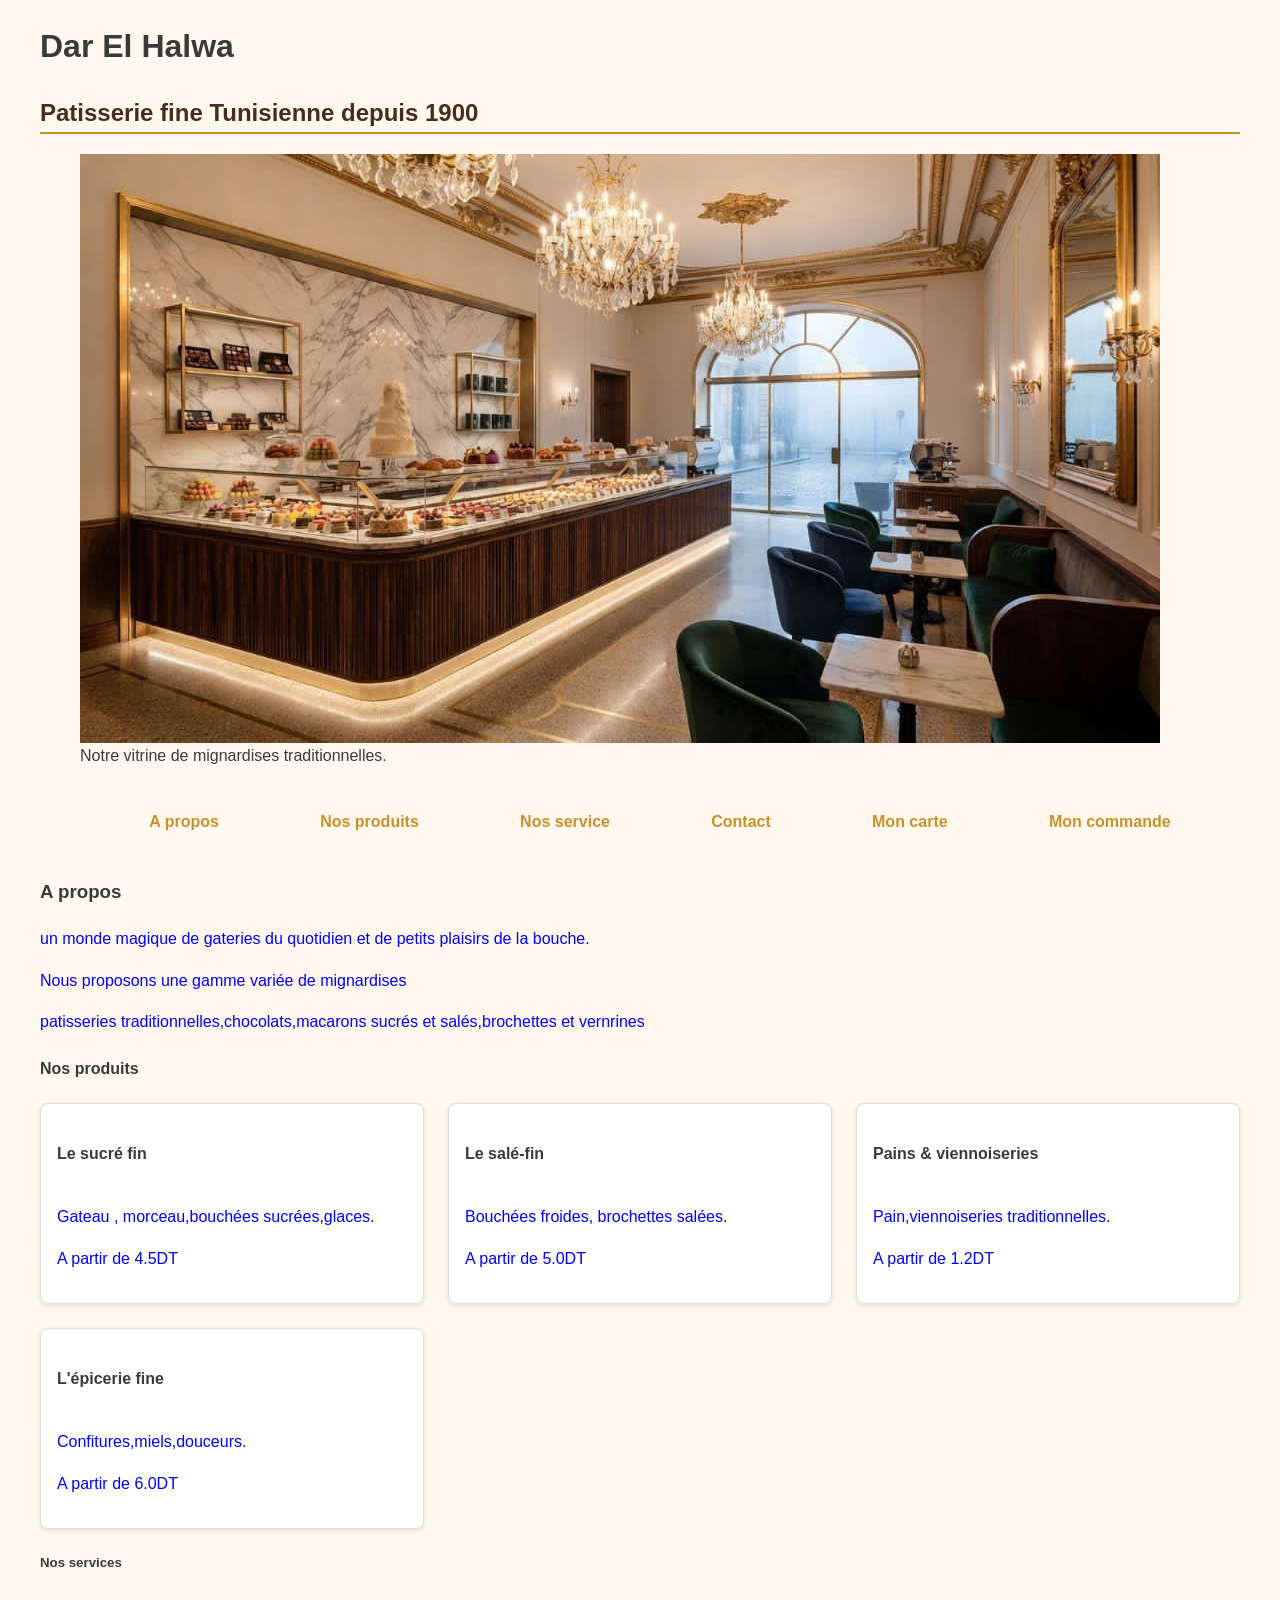
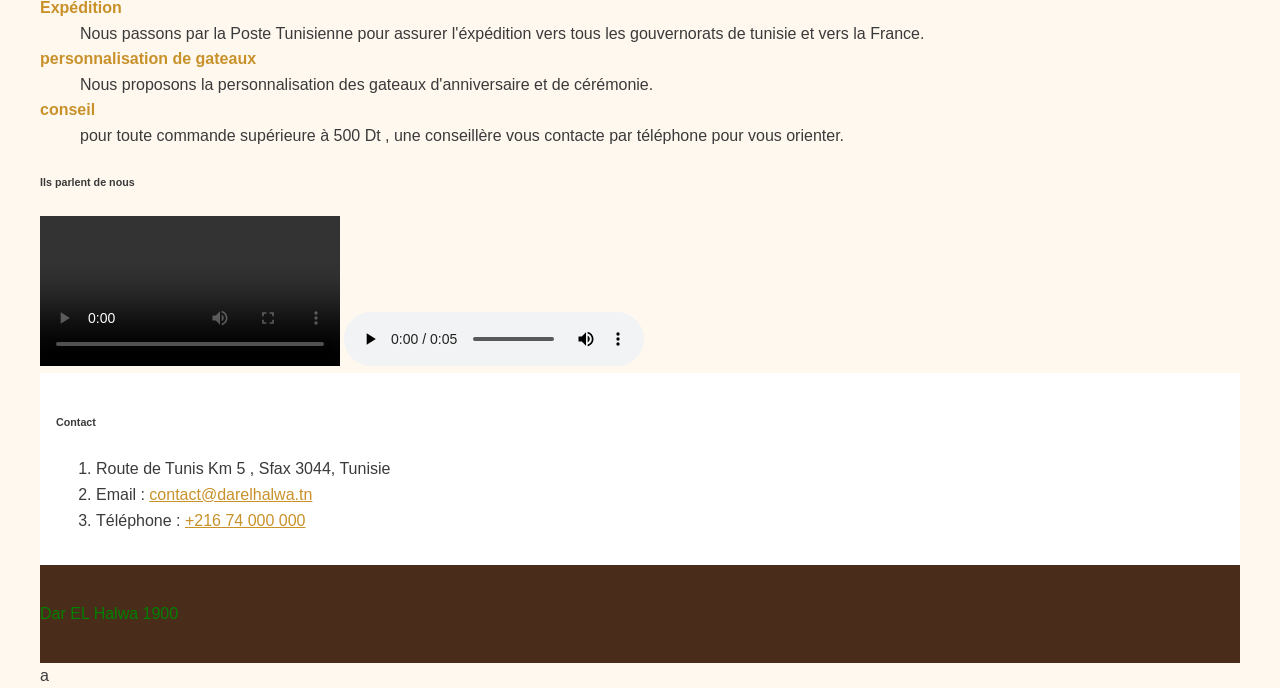
<file: index.html>
a<!DOCTYPE html>
<html lang="fr">
<head>
    <meta charset="UTF-8">
    <meta name="viewport" content="width=device-width, initial-scale=1.0">
    <title>tableau de la carte des prix</title>
    <link rel="stylesheet" href="style.css">
</head>
<body>
    <header>
        <h1>Dar El Halwa</h1>
        <h2>Patisserie fine Tunisienne depuis 1900</h2>
        <figure>
            <img src="image/patisserie.jpg" alt="photo de la vitrine de la patisserie montrant un assortiment de mignardises traditionnelles">
            <figcaption>Notre vitrine de mignardises traditionnelles.</figcaption>
        </figure>
    </header>
    <nav id="sommaire">
        <ul>
            <li><a href="#apropos">A propos</a></li>
            <li><a href="#produits">Nos produits</a></li>
            <li><a href="#services">Nos service</a></li>
            <li><a href="#contact">Contact</a></li>
            <li><a href="carte.html">Mon carte</a></li>
            <li><a href="commande.html">Mon commande</a>
        </ul>
    </nav>
    <main>
        <section id="apropos">
            <h3> A propos </h3>
            <p>un monde magique de gateries du quotidien et de petits plaisirs de la bouche.</p>
            <p>Nous proposons une gamme variée de mignardises </p>
            <p>patisseries traditionnelles,chocolats,macarons sucrés et salés,brochettes et vernrines</p>
        </section>
        <section id="produits">
            <h4>Nos produits</h4>
            <ul class="grille-produits">
                <li class="carte">
                    <h4>Le sucré fin</h4>
                    <p>Gateau , morceau,bouchées sucrées,glaces.</p>
                    <p class="prix">A partir de 4.5DT</p>
                </li>
                <li class="carte">
                    <h4>Le salé-fin</h4>
                    <p>Bouchées froides, brochettes salées.</p>
                    <p class="prix">A partir de 5.0DT</p>
                </li>
                <li class="carte">
                    <h4>Pains & viennoiseries</h4>
                    <p>Pain,viennoiseries traditionnelles.</p>
                    <p class="prix">A partir de 1.2DT</p>
                </li>
                <li class="carte">
                    <h4>L'épicerie fine</h4>
                    <p>Confitures,miels,douceurs.</p>
                    <p class="prix">A partir de 6.0DT</p>
                </li>
            </ul>
        </section>
        <section id="services">
            <h5>Nos services</h5>
            <dl>
                <dt><strong>Expédition</strong></dt>
                <dd>Nous passons par la Poste Tunisienne pour assurer l'éxpédition vers tous les gouvernorats de tunisie et vers la France.</dd>
                <dt><strong>personnalisation de gateaux</strong></dt>
                <dd>Nous proposons la personnalisation des gateaux d'anniversaire et de cérémonie.</dd>
                <dt><strong>conseil</strong></dt>
                <dd>pour toute commande supérieure à 500 Dt , une conseillère vous contacte par téléphone pour vous orienter. </dd>
            </dl>
        </section>
        <section id="temoignages">
            <h6>Ils parlent de nous</h6>
            <video controls>
                <source src="media/viedo.mp4" type="video/mp4">
                Votre navigateur ne supporte pas la lecture de vidéos.
            </video>
            <audio controls>
                <source src="media/audio.mp3" type="audio/mpeg">
                Votre navigateur ne supporte pas la lecture d'audio.
            </audio>
        </section>
        <section id="contact">
            <h6>Contact</h6>
            <ol>
                <li>Route de Tunis Km 5 , Sfax 3044, Tunisie</li>
                <li>Email : <a href="mailto:contact@darrlhalwa.tn">contact@darelhalwa.tn</a></li>
                <li>Téléphone : <a href="tel:+21674000000">+216 74 000 000</a></li>
            </ol>
        </section>
    </main>    
    <footer>
     <p>Dar EL Halwa 1900</p> 
    </footer>
</body>
</html>
</file>
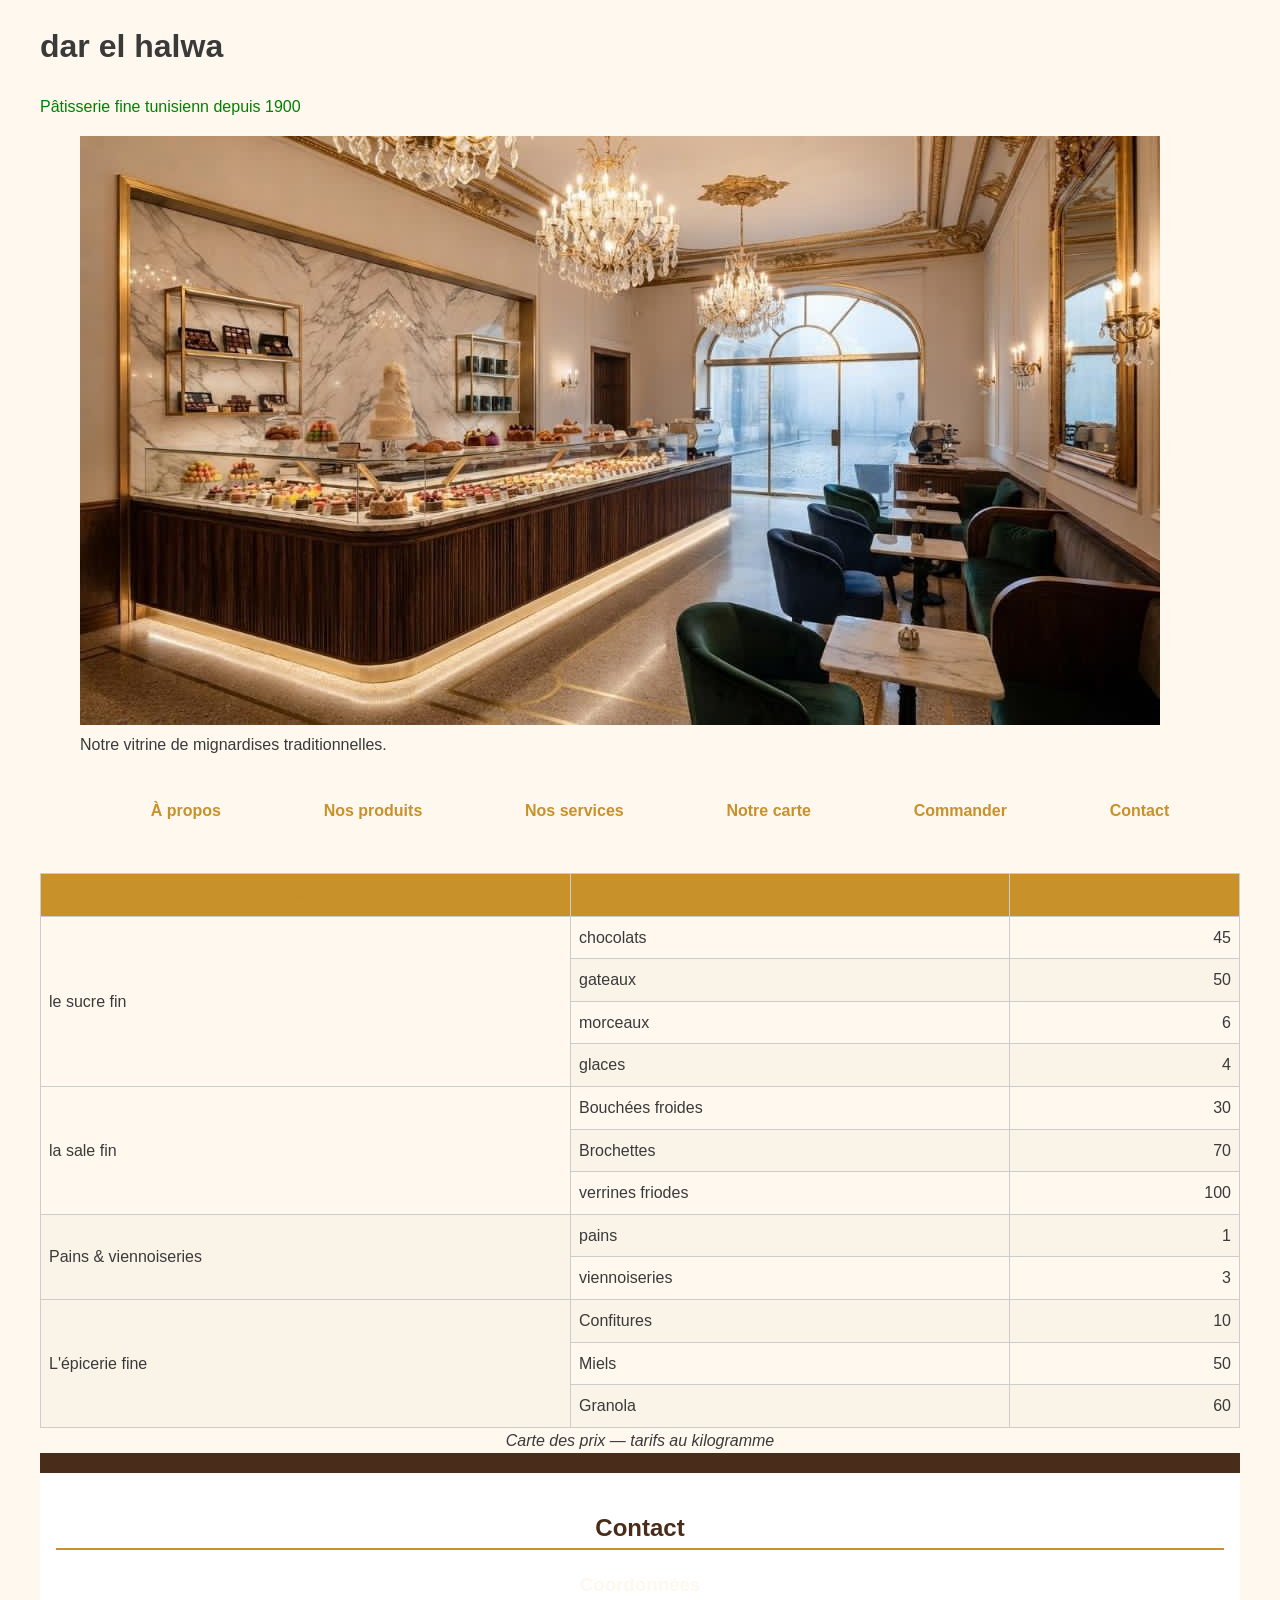
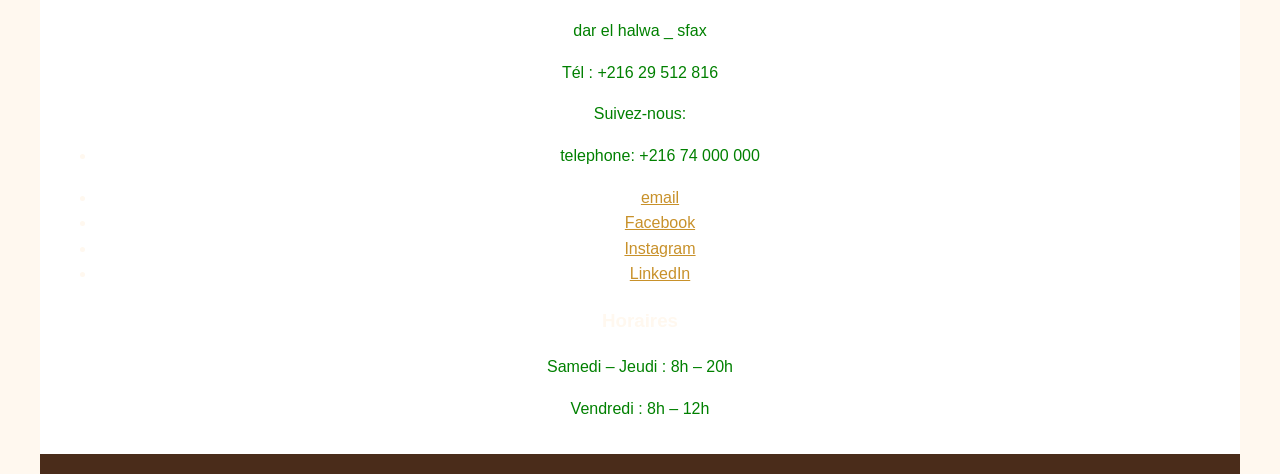
<file: carte.html>
<!DOCTYPE html>
<html lang="fr">
<head>
    <meta name="viewport" content="width=device-width, initial-scale=1.0">
    <link rel="stylesheet" href="style.css">
    <title>Carte</title>
</head>
<body>
    <header>
         <h1>dar el halwa</h1>
        <p>Pâtisserie fine tunisienn depuis 1900</p>

    <figure>
        <img src="image/patisserie.jpg" alt="Vitrine garnie de mignardises, cornes de gazelle et makrouds">
        <figcaption>Notre vitrine de mignardises traditionnelles.</figcaption>
    </figure>
    </header>
    <nav>
        <ul>
        <li><a href="index.html#apropos">À propos</a></li>
        <li><a href="index.html#produits">Nos produits</a></li>
        <li><a href="index.html#services">Nos services</a></li>
        <li><a href="index.html#carte.html">Notre carte</a></li>
        <li><a href="commande.html">Commander</a></li>
        <li><a href="index.html#contact">Contact</a></li>
        </ul><br>
    </nav>
    <main>
        <table>
            <caption>Carte des prix — tarifs au kilogramme</caption>
            <thead>
                <tr>
                    <th>categorie</th>
                    <th>produit</th>
                    <th>prix(Dt)</th>
                </tr>
            </thead>
            <tbody>
                <tr>
                    <td rowspan="4" scope="row">le sucre fin</td>
                    <td>chocolats</td>
                    <td>45</td>
                </tr>
                <tr>
                    <td>gateaux</td>
                    <td>50</td>
                </tr>
                <tr>
                    <td>morceaux</td>
                    <td>6</td>
                </tr>
                <tr>
                    <td>glaces</td>
                    <td>4</td>
                </tr>
                <tr>
                    <td rowspan="3" scope="row">la sale fin</td>
                    <td>Bouchées froides</td>
                    <td>30</td>
                </tr>
                <tr>
                    <td>Brochettes</td>
                    <td>70</td>
                </tr>
                <tr>
                    <td>verrines friodes</td>
                    <td>100</td>
                </tr>
                <tr>
                    <td rowspan="2" scope="row">Pains & viennoiseries</td>
                    <td>pains</td>
                    <td>1</td>
                </tr>
                <tr>
                    <td>viennoiseries</td>
                    <td>3</td>
                </tr>
                <tr>
                    <td rowspan="3" scope="row">L'épicerie fine</td>
                    <td>Confitures</td>
                    <td>10</td>
                </tr>
                <tr>
                    <td>Miels</td>
                    <td>50</td>
                </tr>
                <tr>
                    <td>Granola</td>
                    <td>60</td>
                </tr>
            </tbody>
        </table>
    </main>
<footer>
    <div id="contact">
    <h2>Contact</h2>
    <div>
        <h3>Coordonnées</h3>
        <p>dar el halwa _ sfax</p>
        <p>Tél : +216 29 512 816</p>
    </div>
    <p>Suivez-nous:</p>
    <ul>
        <li><p>telephone: +216 74 000 000</p></li>
        <li><a href="mailto:contact@darelhalwa.tn">email</a></li>
        <li><a href="https://www.facebook.com/darelhalwa" target="_blank" rel="noopener">Facebook</a></li>
        <li><a href="https://www.instagram.com/darelhalwa" target="_blank" rel="noopener">Instagram</a></li>
        <li><a href="https://www.linkedin.com/company/darelhalwa" target="_blank" rel="noopener">LinkedIn</a></li>
    </ul>
    <div>
        <h3>Horaires</h3>
        <p>Samedi – Jeudi : 8h – 20h</p>
        <p>Vendredi : 8h – 12h</p>
    </div>
</footer>
</body>
</html>
</file>
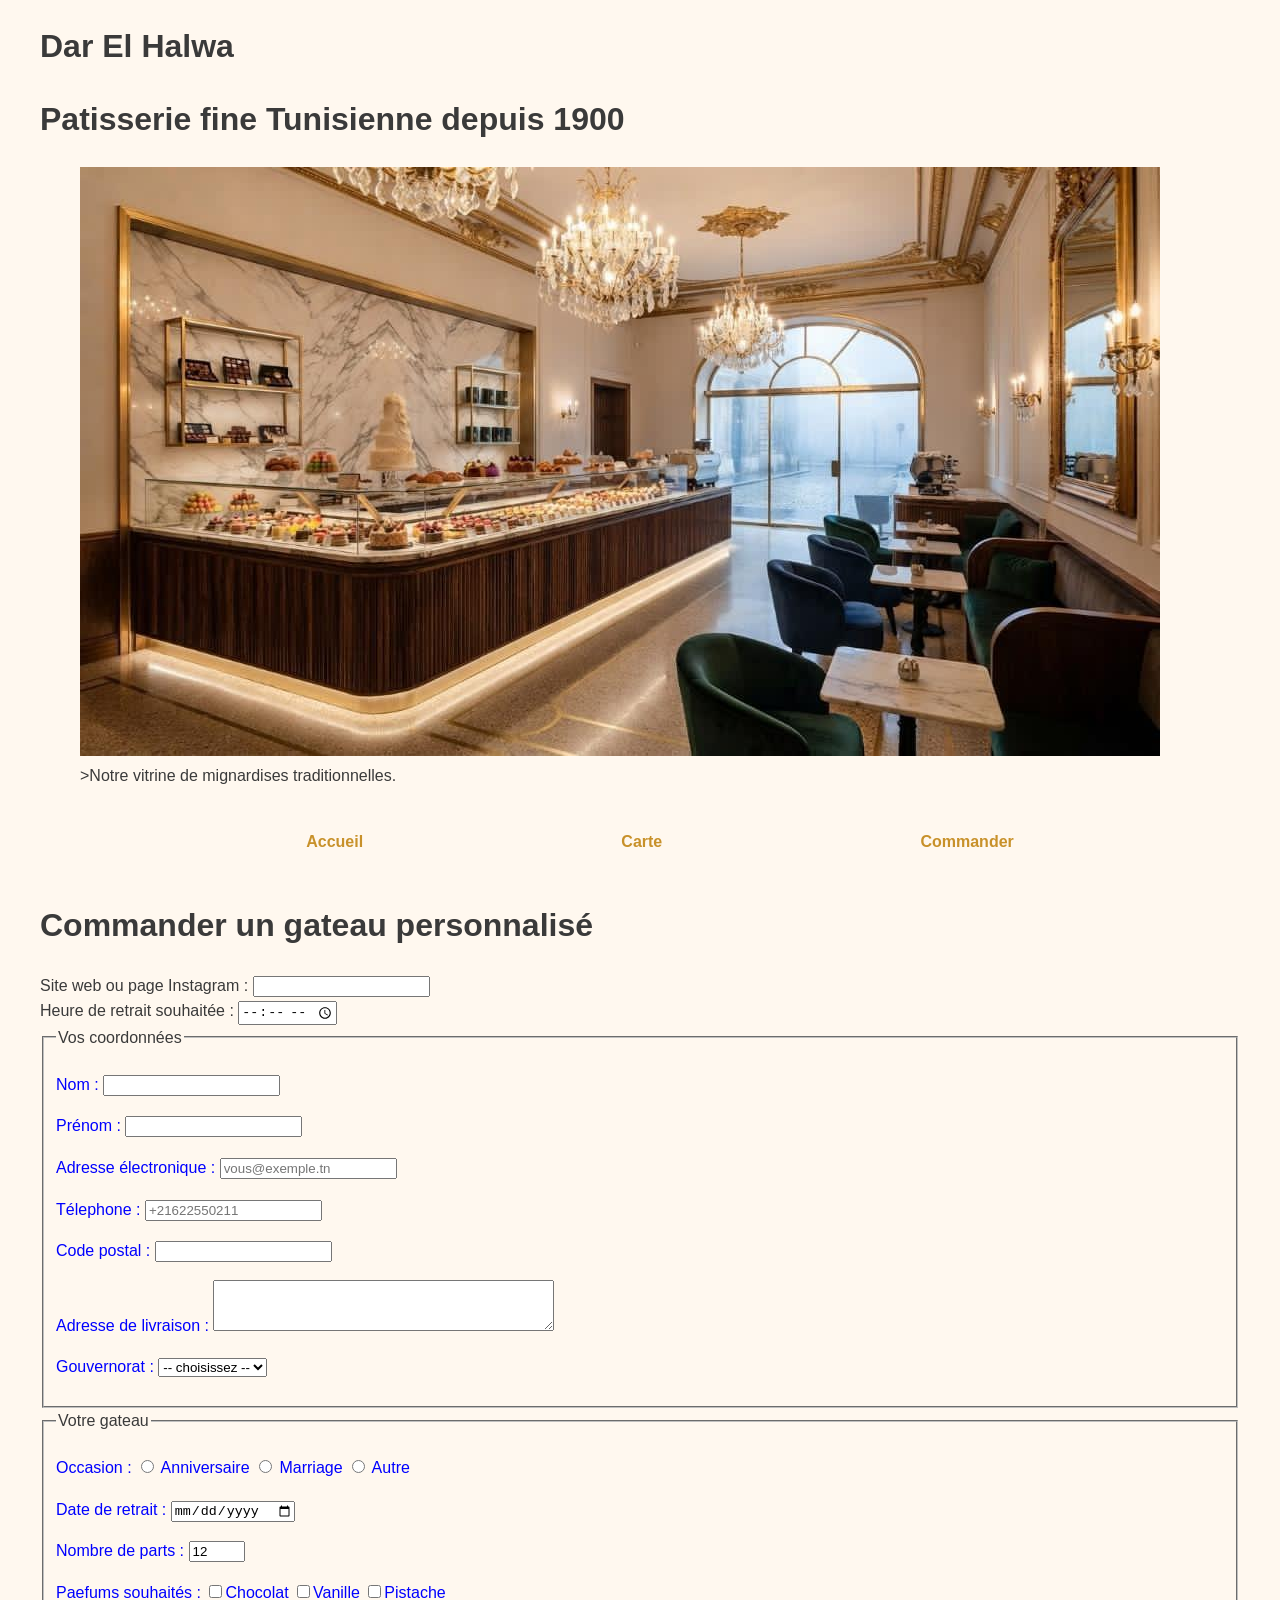
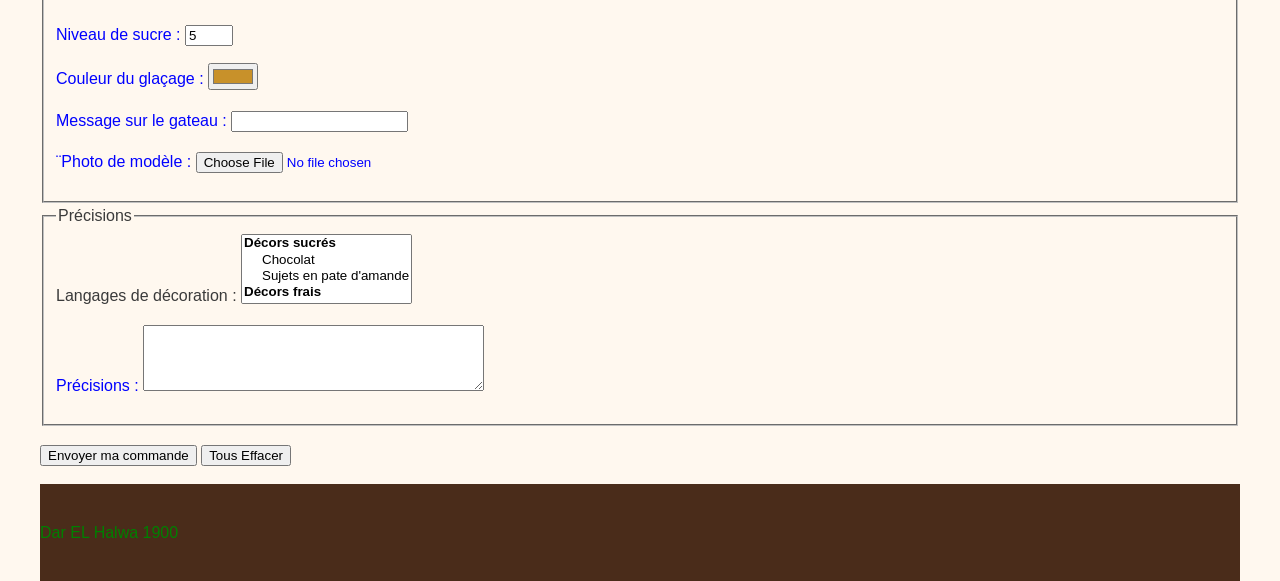
<file: commande.html>
<!DOCTYPE html>
<html lang="fr">
<head>
    <meta charset="UTF-8">
    <meta name="viewport" content="width=device-width, initial-scale=1.0">
    <title>tableau de la carte des prix</title>
    <link rel="stylesheet" href="style.css">
</head>
<body>
    <header>
        <h1>Dar El Halwa</h1>
        <h1>Patisserie fine Tunisienne depuis 1900</h1>
        <figure>
            <img src="image/patisserie.jpg" alt="photo de la vitrine de la patisserie montrant un assortiment de mignardises traditionnelles">
            <figcaption>>Notre vitrine de mignardises traditionnelles.</figcaption>
        </figure>
    </header>
    <nav id="sommaire">
        <ul>
            <li><a href="index.html">Accueil</a></li>
            <li><a href="carte.html">Carte</a></li>
            <li><a href="commande.html">Commander</a></li>
        </ul>
    </nav>
    <main>
        <h1>Commander un gateau personnalisé</h1>
       <form action="traitement.php" method="post"> 
        <div>
            <label for="website">Site web ou page Instagram :</label>
            <input type="url" id="website" name="website">
        </div>
        <div>
            <label for="retrait">Heure de retrait souhaitée :</label>
            <input type="time" id="retrait" name="retrait">
        </div>
        <fieldset>
            <legend>Vos coordonnées</legend>
            <p>
                <label for="nom">Nom :</label>
                <input type="text" id="nom" name="nom" minlength="2" required>
            </p>
            <p>
                <label for="prenom">Prénom :</label>
                <input type="text" id="prenom" name="prenom" minlength="2" required>
            </p>
            <p>
                <label for="email">Adresse électronique :</label>
                <input type="email" id="email" name="email" placeholder="vous@exemple.tn" required>
            </p>
            <p>
                 <label for="telephone">Télephone :</label>
                 <input type="tel" id="telephone" name="telephone" pattern="^\+216[0-9]{8}$" title="+216 suivi de 8 chiffres" placeholder="+21622550211" required>   
            </p>
            <p>
                <label for="cp">Code postal :</label>
                <input type="text" id="cp" name="cp" pattern="^[0-9]{4}$" title="Exactement 4 chiffres" maxlength="4" required>
            </p>
            <p>
                <label for="adresse">Adresse de livraison :</label>
                <textarea id="adresse" name="adresse" rows="3" cols="40" required></textarea>
            </p>
            <p>
                <label for="gouvernorat">Gouvernorat :</label>
                <select id="gouvernorat" name="gouvernorat" required>
                    <option value="" disabled selected>-- choisissez --</option>
                    <option value="Sfax">Sfax</option>
                    <option value="Tunis">Tunis</option>
                    <option value="sousse">Sousse</option>
                    <option value="gabes">Gabès</option>
                    <option value="autre">Autre</option>
                </select>
            </p>
        </fieldset>
        <fieldset>
            <legend>Votre gateau</legend>
            <p>
                <label>Occasion :</label>
                <input type="radio" id="anniv" name="oss" value="anniversaire" required>
                <label for="anniv">Anniversaire</label>
                <input type="radio" id="marriage" name="oss" value="marriage">
                <label for="marriage">Marriage</label>
                <input type="radio" id="autre" name="oss" value="autre">
                <label for="autre">Autre</label>
            </p>
            <p>
                <label for="date">Date de retrait :</label>
                <input type="date" id="date" name="date" required>
            </p>
            <p>
                <label for="parts">Nombre de parts :</label>
                <input type="number" id="parts" name="parts" min="2" max="100" value="12" required>
            </p>
            <p>
                <label>Paefums souhaités :</label>
                <input type="checkbox" name="parfums[]" value="chocolat">Chocolat
                <input type="checkbox" name="parfums[]" value="vanille">Vanille
                <input type="checkbox" name="parfums[]" value="pistache">Pistache
            </p>
            <p>
                <label for="sucre">Niveau de sucre :</label>
                <input type="number" id="sucre" min="0" max="10" value="5">
            </p>
            <p>
                <label for="couleur">Couleur du glaçage :</label> 
                <input type="color" id="couleur" name="couleur" value="#c8912a">
            </p>
            <p>
                <label for="message">Message sur le gateau :</label>
                <input type="text" id="message" name="message" maxlength="30">
            </p>
            <p>
                <label for="photo">¨Photo de modèle :</label>
                <input type="file" id="photo" name="photo" accept="image/*">
            </p>
        </fieldset>
        <fieldset>
            <legend>Précisions</legend>
                <label for="decors">Langages de décoration :</label>
                <select multiple size="4" id="decors" name="decors[]">
                    <optgroup label="Décors sucrés">
                       <option value="chocolat">Chocolat</option> 
                       <option value="amande">Sujets en pate d'amande</option>
                    </optgroup>
                    <optgroup label="Décors frais">
                       <option value="fleurs">Fleure</option>
                        <option value="fruits">Fruits</option>
                    </optgroup>
                 </select>
            <p>
                <label for="precisions">Précisions :</label>
                <textarea id="precisions" name="precisions" rows="4" cols="40" maxlength="200"></textarea>

            </p>
        </fieldset>
        <p>
            <button type="submit">Envoyer ma commande</button>
            <button type="reset"> Tous Effacer </button>
        </p>
    </form>
    </main>
    <footer>
   <p>Dar EL Halwa 1900</p> 
    </footer>
</body>
</html>
</file>
<file: style.css>
*, ::before, ::after {
    box-sizing: border-box;
}
:root {
    --miel: #c8912a;
    --chocolat: #4a2c1a;
    --creme: #fff8ef;
    --espace: 1rem;
    --gris-texte: #3a3a3a;
}
body {
    background-color: var(--creme);
    color: var(--gris-texte);
}
h2 {
    color: var(--chocolat);
    border-bottom: 2px solid var(--miel);
}
nav a {
    text-decoration: none;
    color: var(--chocolat);
    font-weight: bold;
}
strong {
    color: var(--miel)
}
footer {
    background-color: var(--chocolat);
    color: var(--creme);
    text-align: center;
}
#contact {
    background-color: #ffffff;
    padding: var(--espace);
}
mise-en-avant {
    font-size: larger;
    font-style: italic;
}
a:link {
    color: var(--miel);
}
a:visited {
    color: var(--pistache);
}
a:hover {
    text-decoration: underline;
    color: var(--chocolat);
}
a:active {
    color: var(--chocolat)
}
p {
    color: green;
}
main p {
    color:blue;
}
.mise-en-avant {
    color:red;
}
.carte-info {
    width: 400px;
    padding: 20px;
    border: 2px solid var(--miel);
    margin: 30px auto;
}
body {
    font-family: sans-serif;
    line-height: 1.6;
}
table {
    border-collapse: collapse;
    width: 100%;
}
th,td {
    border: 1px solid #ccc;
    padding: 8px;
}
thead th {
    background-color: var(--miel);
    color: var(--miel);
}
tbody tr td:last-child {
    text-align: right;
}
tbody tr:nth-child(even) {
    background-color: #faf3e8;
}
caption {
    caption-side: bottom;
    font-style: italic;
}
table {
    border-collapse: collapse;
    width: 100%;
}
thead {
    background-color: var(--miel);
    color: var(--chocolat);
}
th,td {
    padding: 8px;
    border: 1px solid #cccccc;
}
tbody tr td:last-child {
    text-align: right;
}
tbody tr:nth-child(even) {
    background-color: #faf3e8;
}
caption {
    caption-side: bottom;
    font-style: italic;
}
nav ul {
    display:flex;
    flex-wrap: wrap;
    justify-content: space-evenly;
    align-items: center;
    gap: var(--espace);
    list-style: none;
}
nav a {
    display: block;
    padding: 0.5rem 1rem;
    text-decoration: none;
    color: var(--chocolat);
    border-radius: 4px;
    transition: background-color 0.3s ease;
}
nav a:hover {
    background-color: var(--miel);

}
footer {
    width:100%;
    margin:0;
    padding:20px 0;
    display: flex;
    gap: calc(var(--espace)*2);
    justify-content: space-between;
}
footer > div {
 align-self: start;                                                                                                                                                                                       flex:1;
}
.grille-produits {
    display: grid;
    grid-template-columns: repeat(3, 1fr);
    gap: 1.5rem;
    list-style: none;
    padding: 0;
}

.carte {
    display: flex;
    flex-direction: column;
    background-color: #fff;
    border: 1px solid #ddd;
    padding: 1rem;
    border-radius: 8px;
    box-shadow: 0 2px 5px rgba(0,0,0,0.1);
}

.carte .prix {
    margin-top: auto;
}
body {
    display: grid;
    grid-template-areas: 
        "entete"
        "navigation"
        "contenu"
        "pied";
    grid-template-rows: auto auto 1fr auto;
    min-height: 100vh;
    max-width: 1200px;
    margin: 0 auto;
}

header { grid-area: entete; }
nav { grid-area: navigation; }
main { grid-area: contenu; }
footer { grid-area: pied; }
@media (min-width: 768px) {
    .grille-produits { grid-template-columns: repeat(2, 1fr); }
    footer { flex-direction: row; }
}

@media (min-width: 1024px) {
    .grille-produits { grid-template-columns: repeat(3, 1fr); }
}
</file>
